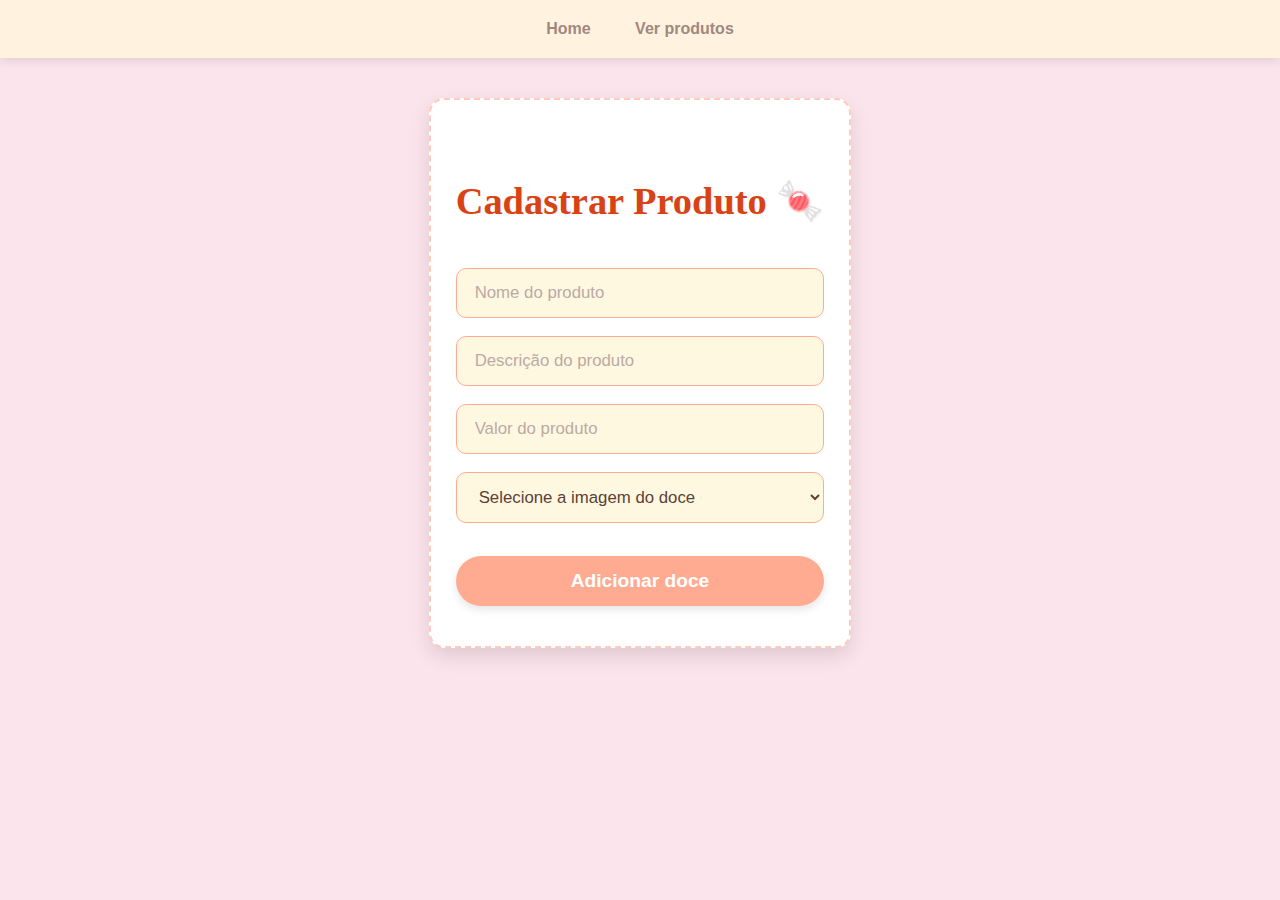
<file: index.html>
<!DOCTYPE html>
<html lang="pt-BR">

<head>
  <meta charset="UTF-8" />
  <meta name="viewport" content="width=device-width, initial-scale=1.0" />
  <title>Cadastro de Produto</title>
  <link rel="stylesheet" href="./css/style.css" />
</head>

<body>
  <nav>
    <a href="index.html">Home</a>
    <a href="./produtos.html">Ver produtos</a>
  </nav>
  <section>
    <h2>Cadastrar Produto 🍬</h2>
    <form>
      <input type="text" id="input-nome" placeholder="Nome do produto">
      <input type="text" id="input-descricao" placeholder="Descrição do produto">
      <input type="number" id="input-preco" placeholder="Valor do produto">
      <select id="imageSelect">
        <option value="">Selecione a imagem do doce</option>
        <option
          value="https://chaparadois.com.br/wp-content/uploads/2024/11/Bolo-de-Pistache-Inspirado-em-Confeitarias-Famosas-Receita-Completa.webp">
          Bolo de Pistache</option>
        <option value="https://cloudfront-us-east-1.images.arcpublishing.com/estadao/FIVYQFU6J5ND3PYRA6XQHR4NW4.jpg">
          Bolo de Chocolate</option>
      </select>
      <button id="btn-add">Adicionar doce</button>
    </form>
  </section>
    <div class="docinhos">
      <ul id="lista-doces"></ul>
    </div>
  <script src="./js/script.js"></script>
</body>

</html>
</file>
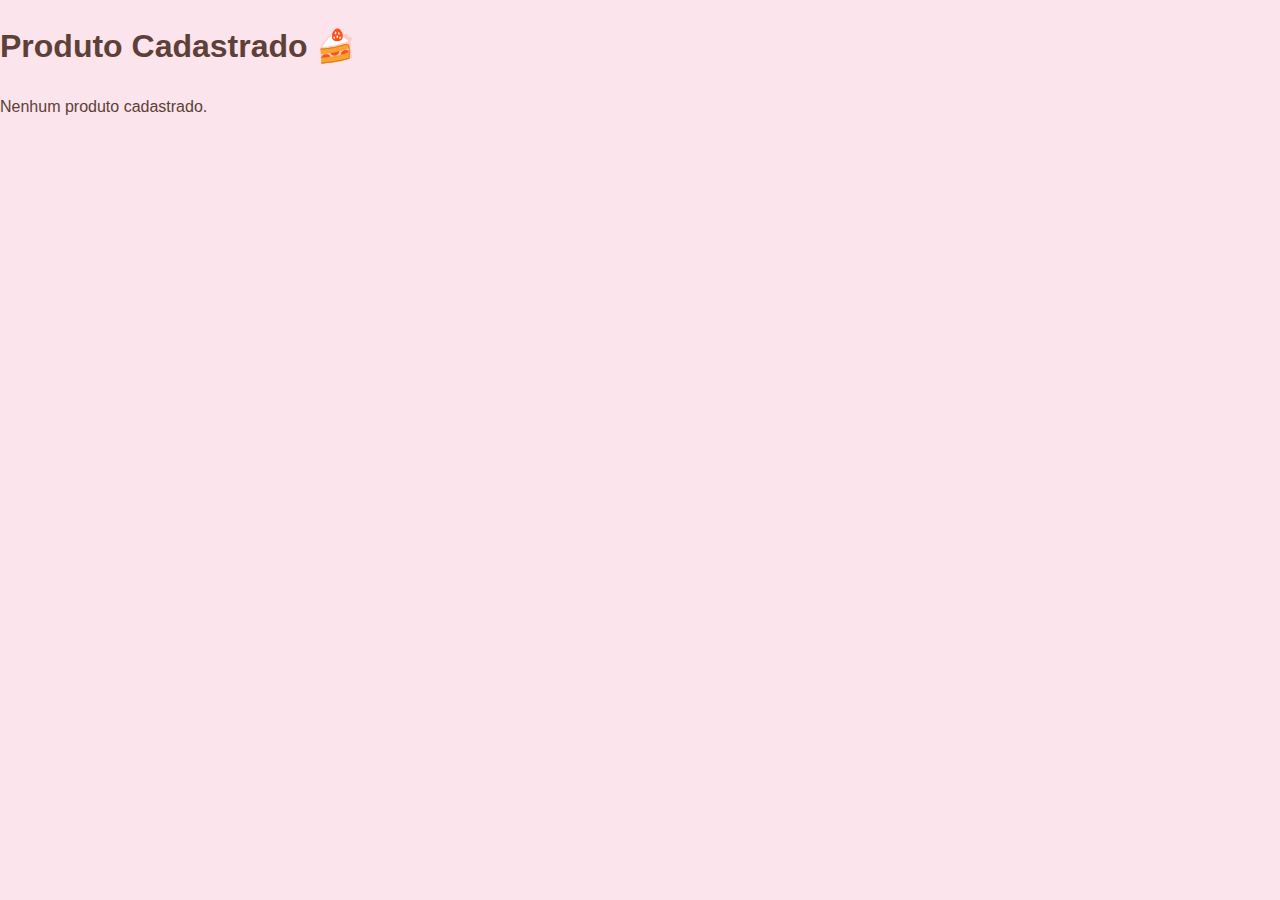
<file: produtos.html>
<!DOCTYPE html>
<html lang="pt-BR">
<head>
  <meta charset="UTF-8" />
  <meta name="viewport" content="width=device-width, initial-scale=1.0"/>
  <title>Produto Cadastrado</title>
  <link rel="stylesheet" href="./css/style.css" />
</head>
<body>
  <div class="container">
    <h1>Produto Cadastrado 🍰</h1>
    <div id="produto-exibido"></div>
  </div>

  <script src="./js/visualizar.js"></script>
</body>
</html>
</file>
<file: css/style.css>
/* General Body Styles - Soft & Warm */
body {
  font-family: 'Montserrat', sans-serif; /* A more friendly font */
  line-height: 1.6;
  margin: 0;
  padding: 0;
  background-color: #fce4ec; /* Light pink, like cotton candy */
  color: #5d4037; /* Darker brown for text, like chocolate */
  display: flex;
  flex-direction: column;
  min-height: 100vh;
}

/* Navigation Bar - Creamy & Inviting */
nav {
  background: #fff3e0; /* Creamy yellow, like vanilla cream */
  color: #a1887f; /* Muted brown */
  padding: 1rem 0;
  text-align: center;
  box-shadow: 0 4px 8px rgba(0, 0, 0, 0.08); /* Softer shadow */
}

nav a {
  color: #a1887f;
  text-decoration: none;
  padding: 0 20px;
  transition: color 0.3s ease-in-out, transform 0.2s ease;
  font-weight: 600; /* Slightly bolder */
}

nav a:hover {
  color: #d84315; /* A pop of orange/red, like candy apple */
  transform: translateY(-2px);
}

/* Section Styles (for index.html) - Like a Treat Box */
section {
  padding: 40px 25px;
  max-width: 700px;
  margin: 2.5rem auto;
  background: #ffffff; /* Clean white for content */
  border-radius: 15px; /* Softer, rounded corners */
  box-shadow: 0 8px 20px rgba(0, 0, 0, 0.12); /* More prominent, soft shadow */
  text-align: center;
  border: 2px dashed #ffccbc; /* Playful dashed border, like a pastry box */
}

section h2 {
  color: #d84315; /* Candy apple red/orange */
  margin-bottom: 35px;
  font-size: 2.4em;
  font-family: 'Pacifico', cursive; /* A script font for a sweet feel */
  position: relative;
  text-shadow: 1px 1px 2px rgba(0, 0, 0, 0.05); /* Subtle text shadow */
}


/* Form Styles - Smooth & Delicious */
form {
  display: flex;
  flex-direction: column;
  gap: 18px;
}

form input[type="text"],
form input[type="number"],
form select {
  padding: 14px 18px;
  border: 1px solid #ffab91; /* Soft peach border */
  border-radius: 10px; /* More rounded */
  font-size: 1.05em;
  transition: all 0.3s ease-in-out;
  box-sizing: border-box;
  width: 100%;
  background-color: #fff8e1; /* Light yellow background */
  color: #5d4037;
}

form input[type="text"]::placeholder,
form input[type="number"]::placeholder {
  color: #bcaaa4; /* Muted placeholder color */
}

form input[type="text"]:focus,
form input[type="number"]:focus,
form select:focus {
  border-color: #ff8a65; /* Brighter peach on focus */
  box-shadow: 0 0 10px rgba(255, 138, 101, 0.3); /* Soft, glowing shadow */
  outline: none;
}

/* Button Styles - Like a Wrapped Sweet */
button {
  background: #ffab91; /* Soft peach */
  color: #fff;
  padding: 14px 28px;
  border: none;
  border-radius: 25px; 
  font-size: 1.2em;
  font-weight: bold;
  cursor: pointer;
  transition: background-color 0.3s ease-in-out, transform 0.2s ease, box-shadow 0.3s ease;
  margin-top: 15px;
  width: 100%;
  box-shadow: 0 4px 8px rgba(0, 0, 0, 0.1); 
}

button:hover {
  background-color: #ff8a65; 
  transform: translateY(-3px);
  box-shadow: 0 6px 12px rgba(0, 0, 0, 0.15);
}

button:active {
  transform: translateY(0);
  box-shadow: 0 2px 4px rgba(0, 0, 0, 0.1);
}


#lista-doces{
  display: flex;
  gap: 32px;
  justify-content: center;
}

.card-doce{
  display: flex;
  flex-direction: column;
  background-color: #ffffff7b;
  padding: 32px;
  border-radius: 8px;
}
.button-editar, .button-excluir{
  width: 100px;
  font-size: 14px;
}
</file>
